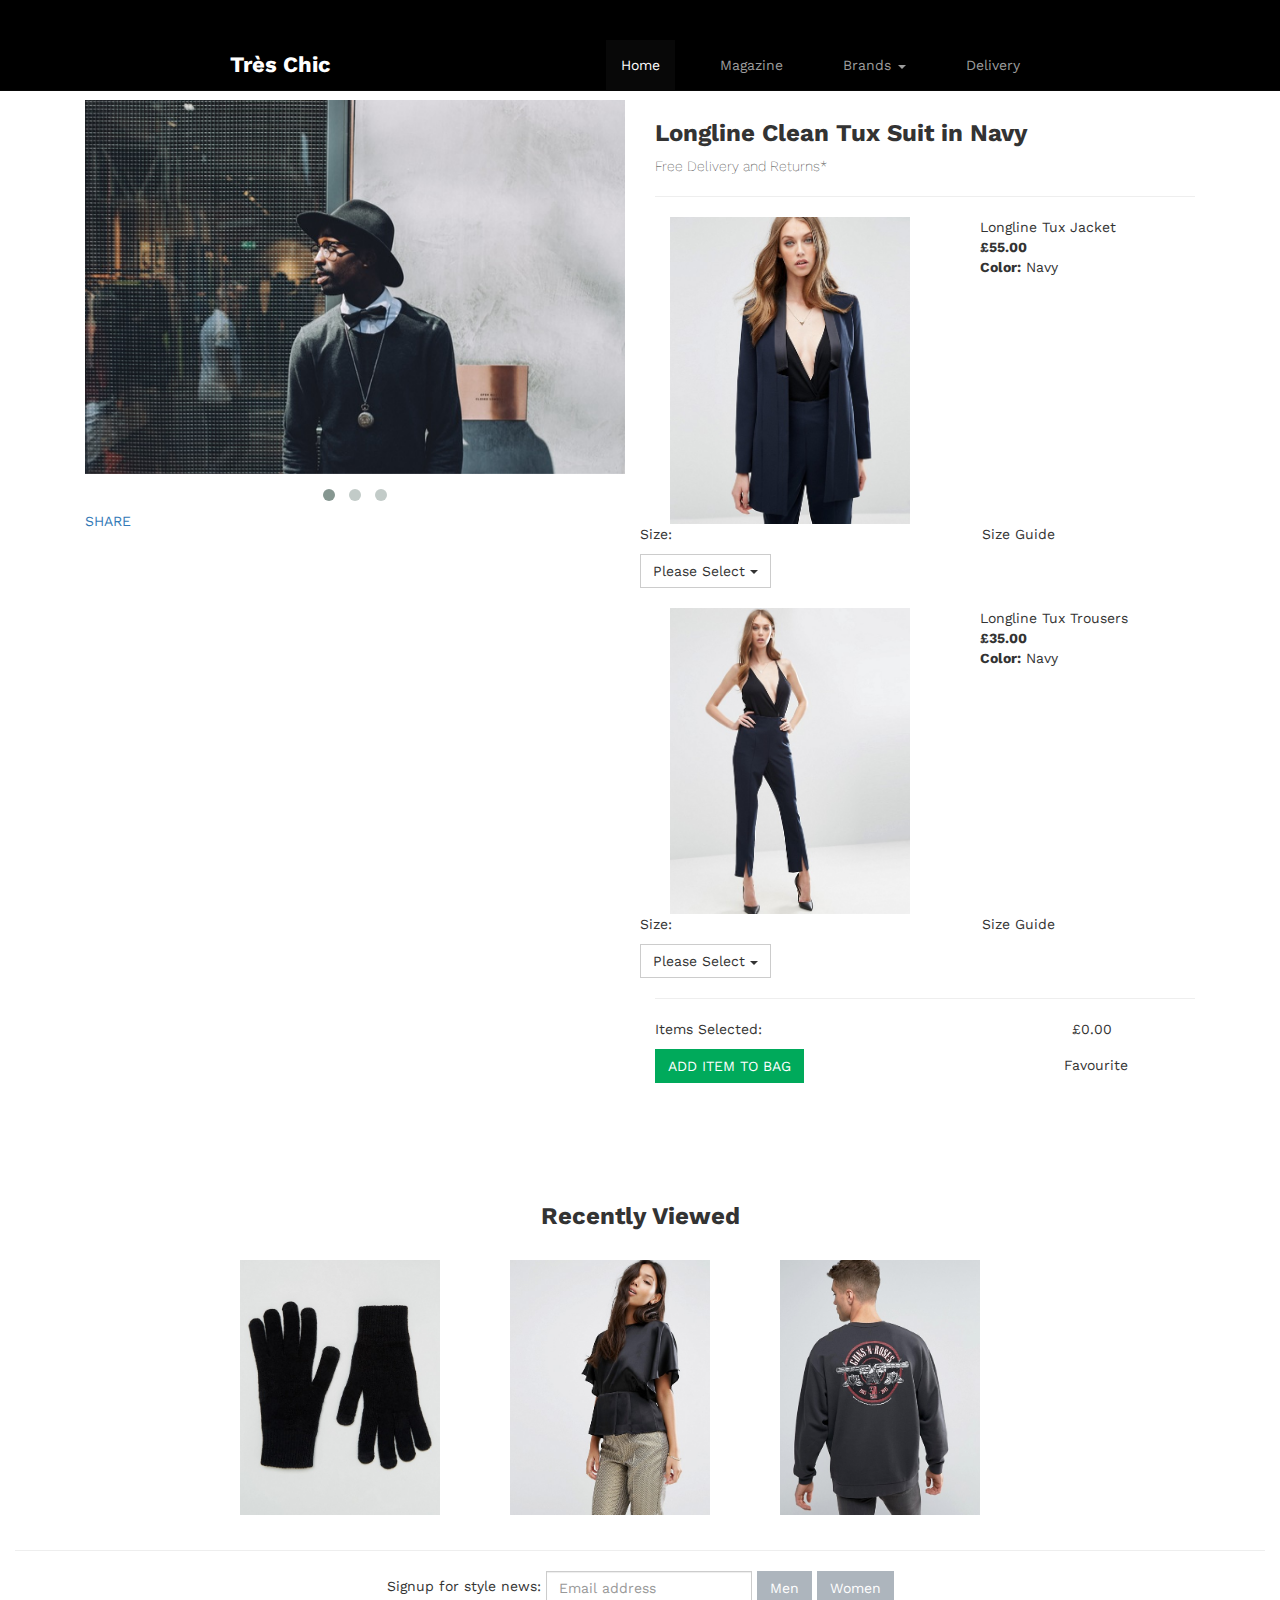
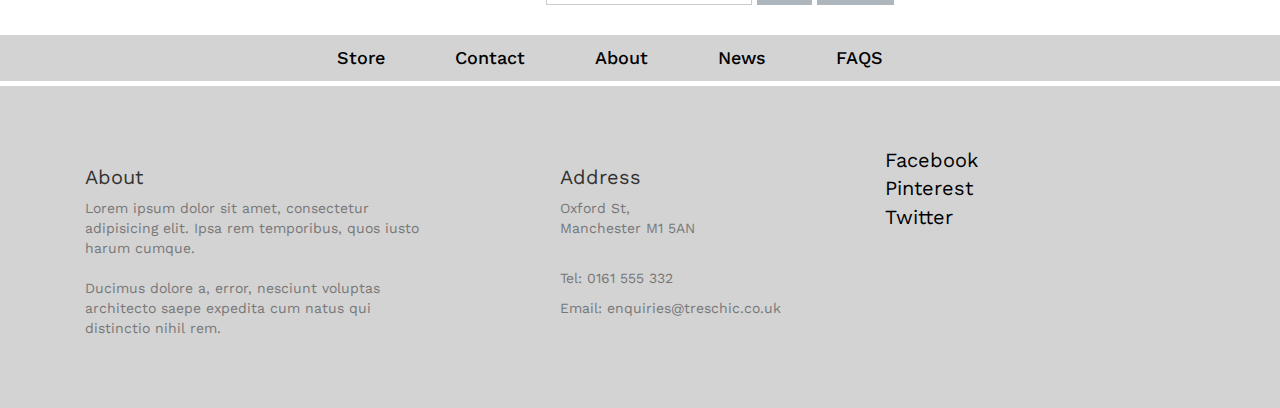
<file: product.html>
<!DOCTYPE html>
<html lang="en">

<head>
  <title>Très Chic - Product Details</title>
  <link rel="icon" type="image/png" href="img/favicon-32x32.png" sizes="32x32" />
  <link rel="icon" type="image/png" href="img/favicon-16x16.png" sizes="16x16" />
  <meta charset="utf-8">
  <meta name="viewport" content="width=device-width, initial-scale=1">
  <link rel="stylesheet" href="https://maxcdn.bootstrapcdn.com/bootstrap/3.3.7/css/bootstrap.min.css"> 
  <link rel="stylesheet" href="style.css">
  <link rel="stylesheet" href="css/owl.carousel.css">
  <link rel="stylesheet" href="css/owl.theme.css">
  <link rel="stylesheet" href="css/owl.transitions.css">
  <link href="https://fonts.googleapis.com/css?family=Work+Sans:200,400,500,700" rel="stylesheet"> 
</head>

<body>



<div class="container-fluid">
 
 <!--NAVIGATION-->
  
   <nav class="navbar navbar-inverse navbar-fixed-top">
  <div class="container-fluid">
    <div class="navbar-header">
      <button type="button" class="navbar-toggle" data-toggle="collapse" data-target="#myNavbar">
        <span class="icon-bar"></span>
        <span class="icon-bar"></span>
        <span class="icon-bar"></span> 
      </button>
      <a class="navbar-brand" href="index.html">Très Chic</a>
    </div>
    <div class="collapse navbar-collapse" id="myNavbar">
     
     <ul class="nav navbar-nav navbar-right">
        <li class="active"><a href="index.html">Home</a></li>       
        <li><a href="#">Magazine</a></li>        
          <li class="dropdown">
                        <a href="#" class="dropdown-toggle" data-toggle="dropdown">Brands <b class="caret"></b></a>                      

						<ul class="dropdown-menu mega-menu">
    
						    <li class="mega-menu-column">
						    <ul>
						        
						        <img src="img/brands/ted%20baker.png" class="img-responsive">
								<img src="img/brands/jaeger-png.png" class="img-responsive">
						    </ul>
						    </li>    
        
						    <li class="mega-menu-column">
						    <ul>
						  
						        <img src="img/brands/moss-bros-logo.png" class="img-responsive">
								<img src="img/brands/burberry.jpg" alt=""  class="img-responsive">
						    </ul>
						    </li> 

						    <li class="mega-menu-column">
						    <ul>                            
						  
						        <img src="img/brands/tmlewin.png" class="img-responsive">
						        <img src="img/brands/next.jpg" class="img-responsive">
								
						    </ul>
						    </li> 
							
						</ul><!-- dropdown-menu -->
						
					</li><!-- /.dropdown --> 
        <li><a href="#">Delivery</a></li>
      </ul>
      
    </div>
  </div>
 </nav>
 

</div> 
  
<div class="container product">
    
    <div class="col-lg-6">
       
       <div id="slider" class="owl-carousel owl-theme">
          <div class="item"> <img src="img/products/pexels-photo-175696.jpeg" alt="cloth1" class="img-responsive"></div>
          <div class="item"> <img src="img/products/7032891-1-black.jpg" alt="cloth2" class="img-responsive"> </div>
          <div class="item"> <img src="img/products/7260106-1-washedblack.jpg" alt="cloth3" class="img-responsive"> </div>          
      </div>
       
       
    
        <a href="#" class=" popovers" data-toggle="popover" data-trigger="click"  data-html="true" data-content="<a href='https://www.facebook.com/'>facebook</a>">SHARE</a>

    </div>
    
    
    
    
    <div class="col-lg-6">
        <h3><b>Longline Clean Tux Suit in Navy</b></h3>
        <p>Free Delivery and Returns*</p>
        <hr>
        
  
        
        <div class="col-lg-6">
            <img src="img/products/7095776-1-navy.jpg" alt="" class="img-responsive">
        </div>
        
        <div class="col-lg-6">
            <ul>
                <li>Longline Tux Jacket</li>
                <li><b>£55.00</b></li>
                <li><b>Color:</b> Navy</li>
            </ul>
        </div>
        <div class="row">
        <ul class="list-inline">
            <li  style="padding-right:300px">Size:</li>
            <li><span style="cursor:pointer" onclick="openNav()">Size Guide</span></li>
        </ul>
        
        <div class="dropdown">
          <button class="btn btn-default dropdown-toggle" type="button" id="menu1" data-toggle="dropdown">Please Select
          <span class="caret"></span></button>
          <ul class="dropdown-menu" role="menu" aria-labelledby="menu1">
            <li role="presentation"><a role="menuitem" href="#">UK 4</a></li>
            <li role="presentation"><a role="menuitem" href="#">UK 6</a></li>
            <li role="presentation"><a role="menuitem" href="#">UK 8</a></li>            
          </ul>
        </div>
       </div>
       
       <br>
       
        <div class="col-lg-6">
            <img src="img/products/7095306-1-navy.jpg" alt="" class="img-responsive">
        </div>
        
        <div class="col-lg-6">
            <ul>
                <li>Longline Tux Trousers</li>
                <li><b>£35.00</b></li>
                <li><b>Color:</b> Navy</li>
            </ul>
        </div>
        
        <div class="row">
        <ul class="list-inline">
            <li  style="padding-right:300px">Size:</li>
            <li><span style="cursor:pointer" onclick="openNav()">Size Guide</span></li>
        </ul>
        
        <div class="dropdown">
          <button class="btn btn-default dropdown-toggle" type="button" id="menu1" data-toggle="dropdown">Please Select
          <span class="caret"></span></button>
          <ul class="dropdown-menu" role="menu" aria-labelledby="menu1">
            <li role="presentation"><a role="menuitem" href="#">UK 4</a></li>
            <li role="presentation"><a role="menuitem" href="#">UK 6</a></li>
            <li role="presentation"><a role="menuitem" href="#">UK 8</a></li>            
          </ul>
        </div>
       </div>
       
       <hr>
       
       <ul class="list-inline">
            <li  style="padding-right:300px">Items Selected:</li>
            <li>£0.00</li>
        </ul>
        
        <ul class="list-inline">
            <li  style="padding-right:250px"><a href="#" class="btn btn-primary">ADD ITEM TO BAG</a></li>
            <li>Favourite</li>
        </ul>
    
    </div>
    
</div> 
 
 
<!--Side Nav --> 
 <div id="mySidenav" class="sidenav">
  <a href="javascript:void(0)" class="closebtn" onclick="closeNav()">Close</a>
  <h3>Size Guides</h3>
  <p>Woman/Mens/Suits & Tailoring</p>
  <p>Très Chic own buy sizes are designed to fit the following body measurements. Some brands may vary from these measurements but you can still use them as a guide.</p>
  
  <table class="table table-bordered">
    <thead>
      <tr>
        <th>Size</th>
        <th>Bust</th>
        <th>Waist</th>
        <th>Hip</th>
      </tr>
    </thead>
    <tbody>
      <tr>
        <td>4</td>
        <td>79</td>
        <td>60</td>
        <td>84</td>
      </tr>
      <tr>
        <td>6</td>
        <td>81</td>
        <td>62</td>
        <td>86</td>
      </tr>
      <tr>
        <td>8</td>
        <td>84</td>
        <td>65</td>
        <td>89</td>
      </tr>
    </tbody>
  </table>
  
  <h3>How To Measure</h3>
  <img src="img/womens-suits-and-tailoring.jpg" alt="" class="img-responsive"> <br>
  <img src="img/womens-jeans-trousers-and-leggings.jpg" alt="" class="img-responsive">
  
</div>
  
  
<!--Recently Viewed-->
 <div class="container-fluid recentView ">  
        
        <h3><b>Recently Viewed</b></h3>
        
        <br>
        
        <ul class="list-inline">
            <li><a href=""><img src="img/products/6467543-1-black.jpg" alt="" class="img-responsive" width="200px;"></a></li>
            <li><a href=""><img src="img/products/7032891-1-black.jpg" alt="" class="img-responsive" width="200px;"></a></li>
            <li><a href=""><img src="img/products/7260106-1-washedblack.jpg" alt="" class="img-responsive" width="200px;"></a></li>
          
            
        </ul>
        
</div>
  
  <!--NEWSLETTER-->
  
  
   <div class="container-fluid newsletter ">  
        <hr>
       <form class="form-inline">
 
          <div class="form-group">
            <label for="pwd">Signup for style news:</label>
            <input type="email" placeholder="Email address" required class="form-control" id="pwd">
          </div>
  
          <button type="submit" class="btn btn-success">Men</button>
          <button type="submit" class="btn btn-success">Women</button>
       </form>
        
</div>
   
       
<!--SECOND NAVBAR-->
 <div class="container-fluid menuBar">  

        <ul class="list-inline">
            
            <li><a href="">Store</a></li>
            <li><a href="">Contact</a></li>
            <li><a href="">About</a></li>
            
            <li><a href="">News</a></li>
           
            <li><a href="">FAQS</a></li>
            
        </ul>
        
</div>


<!--FOOTER-->

<footer>
   
   <div class="container">
   

       <div class="col-lg-4">
            <h3>About</h3>
            
            <p class="text-muted">Lorem ipsum dolor sit amet, consectetur adipisicing elit. Ipsa rem temporibus, quos iusto harum cumque. <br><br> Ducimus dolore a, error, nesciunt voluptas architecto saepe expedita cum natus qui distinctio nihil rem.</p>
       </div>
       
        <div class="col-lg-1"></div>

       <div class="col-lg-3">
           <h3>Address</h3>
           
           <p class="text-muted"> Oxford St, <br> Manchester M1 5AN</p> <br>
           <p class="text-muted">Tel: 0161 555 332</p>
           <p class="text-muted">Email: enquiries@treschic.co.uk</p>
       </div>
       
        <div class="col-lg-3">
           <ul>
               <li><a href="">Facebook</a></li>
               <li><a href="">Pinterest</a></li>
               <li><a href="">Twitter</a></li>
           </ul>
       </div>
   
   </div>
    
    
</footer>

<script>
function openNav() {
    document.getElementById("mySidenav").style.display = "block";
}

function closeNav() {
    document.getElementById("mySidenav").style.display = "none";
}    
</script>
<script src="https://ajax.googleapis.com/ajax/libs/jquery/3.1.1/jquery.min.js"></script>
<script src="style.js"></script>
<script src="https://maxcdn.bootstrapcdn.com/bootstrap/3.3.7/js/bootstrap.min.js"></script>
<script src="js/owl.carousel.min.js"></script>

</body>

</html>
</file>
<file: style.css>
body{
   
    font-family: 'Work Sans', sans-serif;
    padding-top: 100px;
}


h1{
  font-family: 'Work Sans', sans-serif;
  font-weight: 700;
}

h2{
  font-family: 'Work Sans', sans-serif;
  font-weight: 500;
}

h3{
  font-family: 'Work Sans', sans-serif;
  font-weight: 300; 
}

p{
  font-family: 'Work Sans', sans-serif;
  font-weight: 200;
}


/********** NAVBAR *************/

.navbar-inverse{
    background-color: black;
    padding-top: 40px;
    z-index: 1;
}

.navbar li{
  font-family: 'Work Sans', sans-serif;
  font-weight: 400; 
  padding-right: 30px;
}

.navbar-nav{
    margin-right: 200px;
}

.navbar-brand {
   margin-left: 200px  !important;
   font-family: 'Work Sans', sans-serif;
   font-weight: 700;
   font-size: 22px;
   
}

.navbar-header a{
  
   font-family: 'Work Sans', sans-serif;
   font-weight: 700;
   font-size: 22px;
   color: white !important;
}


@media only screen and (min-width : 320px) and  (max-width : 768px){
	.navbar-brand {
   margin-left: 0px  !important;
}	
}





/* MEGA MENU STYLE
********************************/ 
.mega-menu {
	padding: 10px 0px ! important;
	width: 540px;
  border-radius: 0;
  margin-top: 0px;
	}

	.mega-menu li {
		display: inline-block;
		float: left;
		font-size: 0.94rem;
		padding: 3px 0px;
		}

		.mega-menu li.mega-menu-column {
			margin-right: 20px;
			width: 150px;
			}

			.mega-menu .nav-header {
			padding: 0 !important;
			margin-bottom: 10px;
			display: inline-block;
			width: 100%;
			border-bottom: 1px solid #ddd;
			}
      .mega-menu img { padding-bottom: 10px;}

/******filter controls*****/
.controls{
    text-align: center;
    padding-top: 10px;
}

/*********MASONRY GRID**********/


/* ---- .grid-item ---- */

#Container {
  /* Prevent vertical gaps */
  line-height: 0;
   
  -webkit-column-count: 3;
  -webkit-column-gap:   0px;
  -moz-column-count:    3;
  -moz-column-gap:      0px;
  column-count:         3;
  column-gap:           0px;  
}

#Container img {
  /* Just in case there are inline attributes */
  width: 100% !important;
  height: auto !important;
  padding: 5px;
  
}

#Container .mix{
	display: none;
}

@media (max-width: 1200px) {
  #Container {
  -moz-column-count:    4;
  -webkit-column-count: 4;
  column-count:         4;
  }
}
@media (max-width: 1000px) {
  #Container {
  -moz-column-count:    3;
  -webkit-column-count: 3;
  column-count:         3;
  }
}
@media (max-width: 800px) {
  #Container {
  -moz-column-count:    1;
  -webkit-column-count: 1;
  column-count:         1;
  }
}
@media (max-width: 400px) {
  #Container {
  -moz-column-count:    1;
  -webkit-column-count: 1;
  column-count:         1;
  }
}

/*********SIDE NAVIGATION**********/

.sidenav {
    display: none;
    height: 100%;
    width: 500px;
    position: fixed;
    z-index: 2;
    top: 0;
    left: 0;
    background-color: #111;
    overflow-x: hidden;
    padding-top: 60px;
}

.sidenav a {
    padding: 8px 8px 8px 32px;
    text-decoration: none;
    font-size: 20px;
    color: #818181;
    display: block;
    transition: 0.3s
}

.sidenav h3{
    color: white;
    padding: 5px;
    text-align: center;
}

.sidenav p{
    color: white;
    padding: 5px;
    text-align: center;
}

.sidenav a:hover, .offcanvas a:focus{
    color: #f1f1f1;
}

.sidenav .closebtn {
    position: absolute;
    top: 0;
    right: 25px;
    font-size: 15px;
    margin-left: 50px;
}

thead {
    background-color: lightgray;
}

td{
    color: white;
}

.sidenav .img-responsive{
      margin: 0 auto;
}

@media screen and (max-height: 450px) {
  .sidenav {padding-top: 15px;}
  .sidenav a {font-size: 18px;}
}    



/*************SECOND NAVBAR**************/

.menuBar{
    background-color: lightgrey;
    text-align: center;
    padding-top: 10px;
    margin-top: 80px;
   
}

.menuBar li {
    color: black;
    font-weight: 500;
    font-size: 18px;
    padding-right: 60px;
}

.menuBar li a {
    color: black;
}

.menuBar li a:hover {
    color: white;
    text-decoration: none;
}


/***********FOOTER*************/

footer{
    margin-top: 5px;
    background-color: lightgrey;
}


footer .container{
    padding-top: 60px;
    padding-bottom: 60px;
}


footer h3{
    font-weight: 400;
    font-size: 20px;
}

footer p{
    font-weight: 400;
}

footer li{
    list-style-type: none;
    font-size: 20px;
 
}

footer li a {
   
    color:black;
    font-weight: 400;
}


footer li a:hover {
   
    color:white;
    text-decoration: none;
}

.copyright p{
    color: black;
    text-align: center;
}

/*********PRODUCT**********/

.product{
    z-index: 0;    
}

.carousel-inner img {
    
    width: auto; /* Set width to 100% */
    margin: auto;
}

.carousel-caption h3 {
    color: #fff !important;
}

@media (max-width: 600px) {
    .carousel-caption {
        display: none; /* Hide the carousel text when the screen is less than 600 pixels wide */
    }
}

.carousel-control.left, .carousel-control.right {
   background-image:none !important;
   filter:none !important;
}

.btn-default{
    border-radius: 0px;
}

.btn-primary{
    border-radius: 0px;
    border-color: transparent;
    background-color:  #00aa5b;
}

.btn-primary:hover{
    border-radius: 0px;
    border-color: transparent;
    background-color:  darkgreen;
}

.btn-success{
    border-radius: 0px;
    border-color: transparent;
    background-color:  #adb5bd;
}

.btn-success:hover{
    border-radius: 0px;
    border-color: transparent;
    background-color:  #868e96;
}


.dropdown-menu{
    border-radius: 0px;
}

.product ul {
    list-style-type: none;
}


.recentView{
    background-color: transparent;
    text-align: center;
    padding-top: 10px;
    margin-top: 80px;
   
}

.recentView li {
    color: black;
    font-weight: 500;
    font-size: 18px;
    padding-right: 60px;
}

.recentView li a {
    color: black;
}

.recentView li a:hover {
    color: white;
    text-decoration: none;
}

.newsletter{
    text-align: center;
    margin-bottom: -50px;
}

.newsletter label{
    font-weight: 400;
}

.newsletter input{
    border-radius: 0px;
}
</file>
